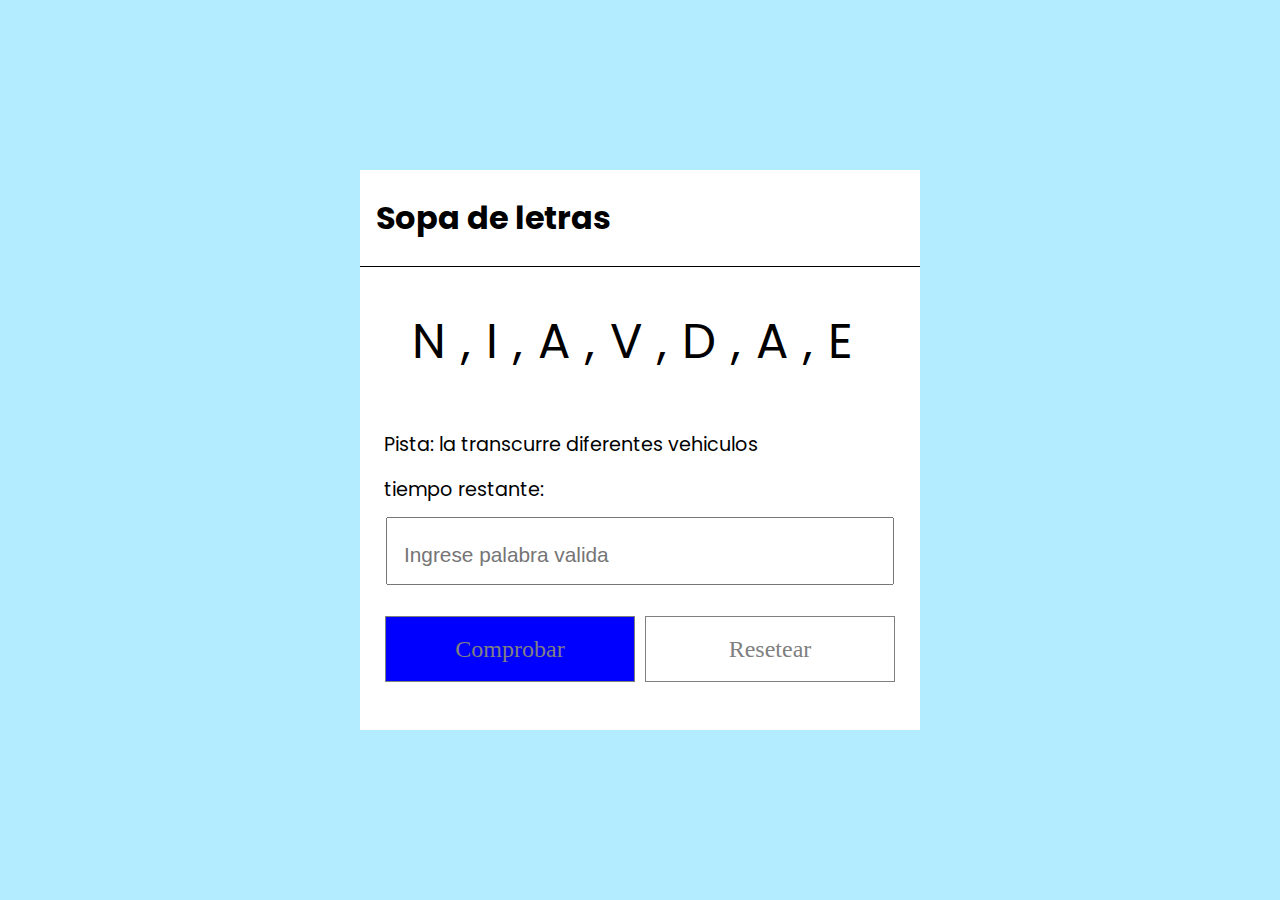
<file: adivina la palabra/index.html>
<!DOCTYPE html>
<html lang="en">
  <head>
    <meta charset="UTF-8" />
    <meta name="viewport" content="width=device-width, initial-scale=1.0" />
    <title>Document</title>
    <link rel="stylesheet" href="estilos.css" />

    <style>
            @import url("https://fonts.googleapis.com/css2?family=Poppins:ital,wght@0,100;0,200;0,300;0,400;0,500;0,600;0,700;0,800;0,900;1,100;1,200;1,300;1,400;1,500;1,600;1,700;1,800;1,900&display=swap");

    </style>
  </head>
  <body>
    <main>
      <article class="ContenedorPregunta">
        <header>
          <h2>Sopa de letras</h2>
        </header>
        <div class="contenedorletra">
          <span class="LetraAlrevez">ORDEP</span>
        </div>
        <div class="cuerpoarticle">
          <p class="PISTA">Pista: <span class="pistaRespuesta"></span></p>

          <p class="Tiempo">
            tiempo restante:<span class="RelogIncremento"></span>
          </p>
        </div>
        <div class="contenedorInput">
          <input type="text" class="inputIntroducion" placeholder="Ingrese palabra valida" />
      </div>
        <div class="contenedorBotones">
          <a href="#" class="BotonComprobar">Comprobar</a>
          <a href="#" class="BotonResetear">Resetear</a>
        </div>
      </article>
    </main>

    <script src="logica.js"></script>
  </body>
</html>
</file>
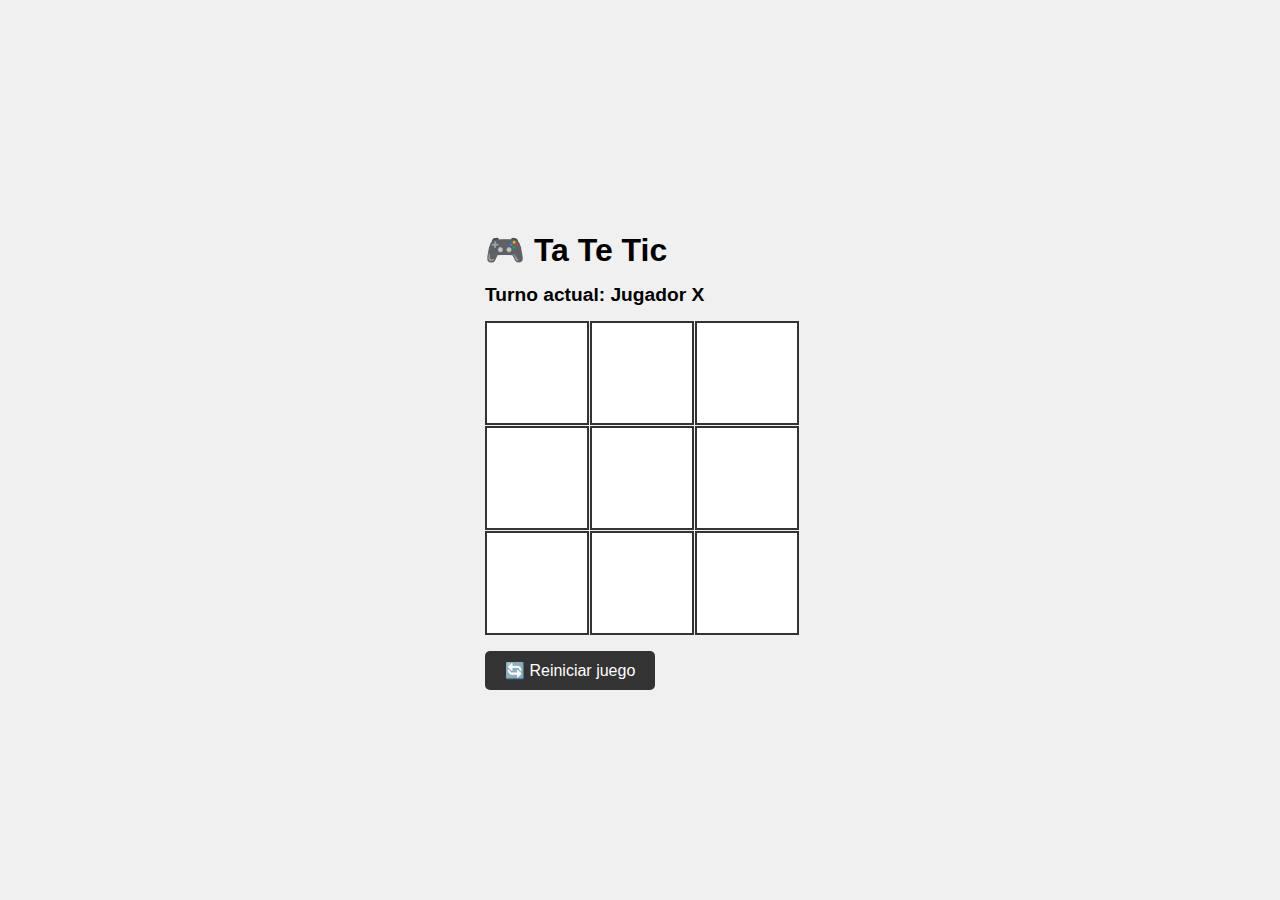
<file: titack/index.html>
<!DOCTYPE html>
<html lang="en">
  <head>
    <meta charset="UTF-8" />
    <meta name="viewport" content="width=device-width, initial-scale=1.0" />
    <link rel="stylesheet" href="estilo.css" />
    <title>Document</title>
  </head>
  <body>
    <main>

      <h1>🎮 Ta Te Tic</h1>
      <div class="game-status">Turno actual: Jugador <span class="oponente">X</span></div>
    
      <div class="tablero">
        <div class="cell" data-cell></div>
        <div class="cell" data-cell></div>
        <div class="cell" data-cell></div>
        <div class="cell" data-cell></div>
        <div class="cell" data-cell></div>
        <div class="cell" data-cell></div>
        <div class="cell" data-cell></div>
        <div class="cell" data-cell></div>
        <div class="cell" data-cell></div>
      </div>
    
      <button class="restart-btn">🔄 Reiniciar juego</button>
    </main>

    <script src="logica.js"></script>
  </body>
</html>
</file>
<file: adivina la palabra/estilos.css>
* {
  padding: 0rem;
  margin: 0rem;
}

@font-face {
  font-family: "Poppins-Light";
  src: url(Recursos/Poppins-Light.ttf);
}

main {
  height: 100vh;
  width: 100%;
  background-color: #b3ecff;
  display: flex;
  justify-content: center;
  align-items: center;

  .ContenedorPregunta {
    height: 35rem;
    width: 35rem;
    display: flex;
    justify-content: top;
    align-items: center;
    flex-direction: column;
    background-color: white;

    header {
      display: flex;
      justify-content: left;
      align-items: center;
      height: 6rem;
      width: 100%;
      border-bottom: 1px solid;
    }

    h2 {
      font-size: 2rem;
      padding: 1rem;
      font-family: "Poppins", serif;
    }

    .LetraAlrevez {
      font-size: 3rem;
      letter-spacing: 15px;
      font-family: "Poppins", serif;
      padding: 1rem;
    }

    .cuerpoarticle {
      display: flex;
      justify-content: center;
      align-items: left;
      flex-direction: column;
      height: 100.188px;
      width: 32rem;
      gap: 1rem;
      font-family: "Poppins", serif;
    }

    .contenedorInput {
      display: flex;
      justify-content: center;
      align-items: center;
      width: 100%;
    }

    .inputIntroducion {
      height: 4rem;
      width: 90%;

      font-size: 2rem;
    }

    .inputIntroducion::placeholder {
      font-size: 1.3rem;
      height: 1rem;
      padding: 1rem;
    }

    .Tiempo,
    .PISTA {
      font-size: 1.2rem;
    }

    .contenedorBotones {
      width: 35rem;
      height: 8rem;
      display: flex;
      justify-content: center;
      align-items: center;
      gap: 10px;
    }

    a {
      height: 4rem;
      width: 15.5rem;
      border: 1px solid;
      display: flex;
      justify-content: center;
      align-items: center;
      border-radius: 10px solid;
      font-size: 1.5rem;
      text-decoration: none;
      color: gray;
    }

    .BotonComprobar {
      background-color: blue;
      color: grey;
    }
  }
}

.contenedorletra {
  height: 150.188px;
  display: flex;
  justify-content: center;
  align-items: center;
}

.RelogIncremento {
  padding: 12px;
}
</file>
<file: titack/estilo.css>
body {
  font-family: 'Segoe UI', sans-serif;
  background: #f0f0f0;
  display: flex;
  flex-direction: column;
  align-items: center;
  justify-content: center;
  min-height: 100vh;
  margin: 0;
  color: black;
}

h1 {
  margin-bottom: 10px;
}

.game-status {
  margin: 15px 0;
  font-size: 1.2em;
  font-weight: bold;
}

.tablero {
  display: grid;
  grid-template-columns: repeat(3, 100px);
  grid-template-rows: repeat(3, 100px);
  gap: 5px;

}

.cell {
  width: 100px;
  height: 100px;
  background: #ffffff;
  border: 2px solid #333;
  display: flex;
  align-items: center;
  justify-content: center;
  font-size: 2.5em;
  cursor: pointer;
  transition: background 0.2s;
}

.cell:hover {
  background: #e6e6e6;
}

.restart-btn {
  margin-top: 20px;
  padding: 10px 20px;
  background: #333;
  color: white;
  border: none;
  font-size: 1em;
  border-radius: 5px;
  cursor: pointer;
}

.restart-btn:hover {
  background: #555;

}
</file>
